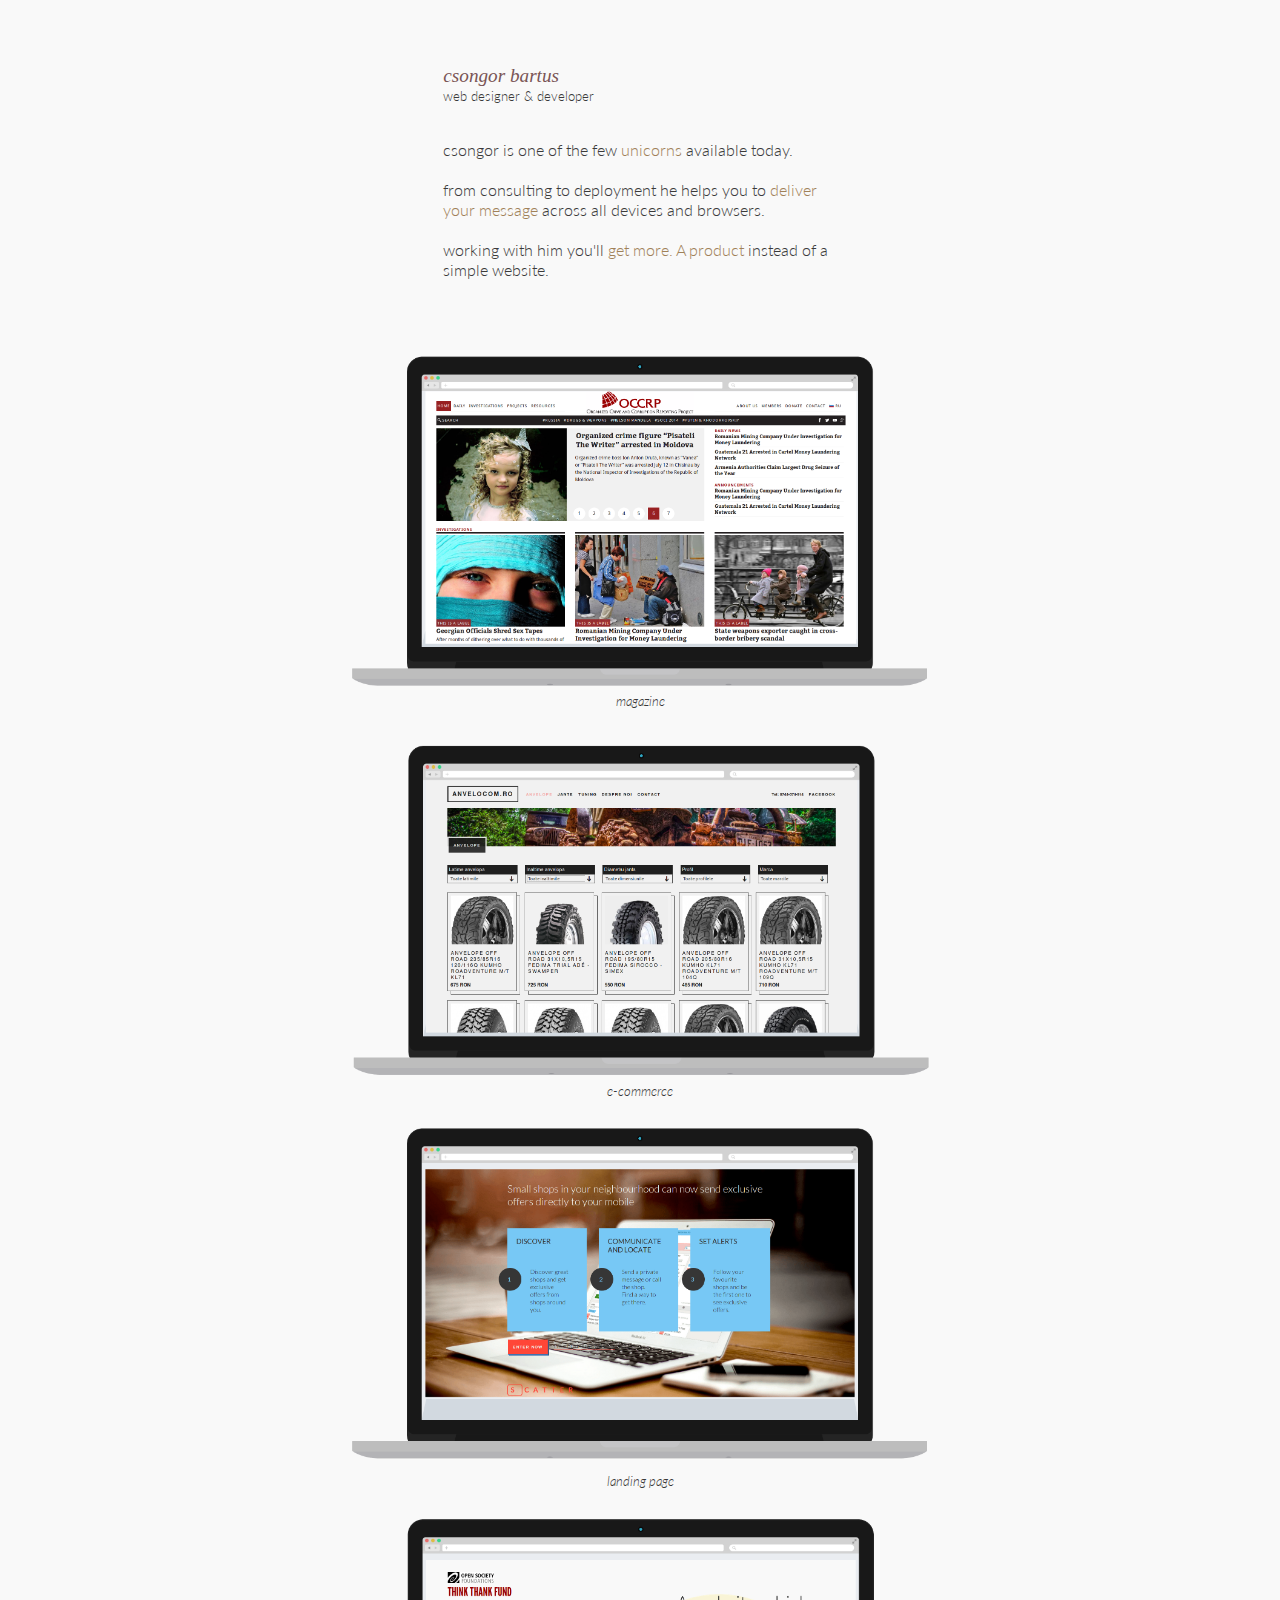
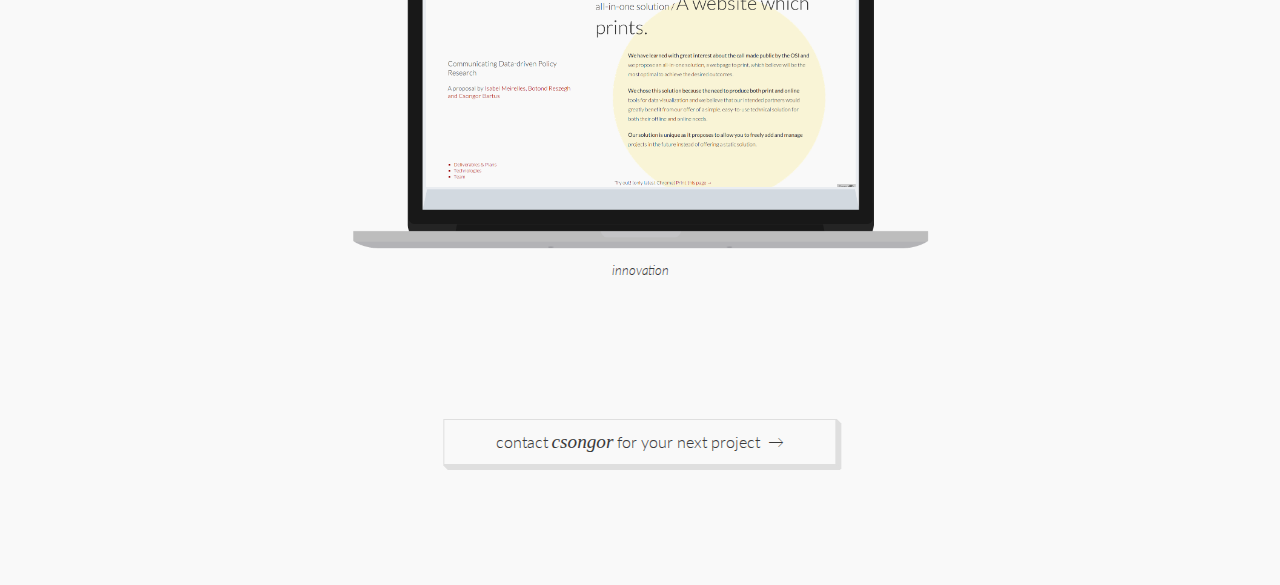
<file: index.html>
<!DOCTYPE html>
<html lang="en">
  <head>
    <meta charset="utf-8" />
  	<meta name="viewport" content="width=device-width, initial-scale=1, maximum-scale=1">
    
    <title>Web Design & Development</title> 
    
    <link href="assets/screen.css" media="screen, projection" rel="stylesheet" type="text/css" />
    <link href="assets/print.css" media="print" rel="stylesheet" type="text/css" />
    <!--[if IE]>
        <link href="assets/ie.css" media="screen, projection" rel="stylesheet" type="text/css" />
    <![endif]-->
    
    <link href='http://fonts.googleapis.com/css?family=Lato:400,400italic,700,300,300italic|Old+Standard+TT:400,400italic,700' rel='stylesheet' type='text/css'>
  </head>
  
  <body class="frontpage">
    <div class="container">
       <header id="header">
        <div class="container">
          <h4>
            <a title="csongor bartus" href="http://metamn.github.io/cs5/">csongor bartus</a>
          </h4>
          
          <p>
            web designer &amp; developer
          </p>
        </div>
      </header>
      
      
      <section id="about">
        <div class="container">
          <aside>
            <h3>About Csongor</h3>
            <p>
              csongor is one of the few <a title="What is an unicorn?" href="smuff.html">unicorns</a> available today. 
            </p>
            
            <p>
              from consulting to deployment he helps you to <a title="Deliver the message" href="message.html">deliver your message</a> across all devices and browsers.
            </p>
            
            <p>
              working with him you'll <a title="Get more" href="{{ site.url }}/more">get more. A product</a> instead of a simple website.
            </p>
          </aside>
        </div>
      </section>
      
      <main id="main">
        <div class="container">
          <article class="occrp">
            <figure>
              <div data-alt="OCCRP" data-picture="">
                <div data-src="assets/images/occrp-logo.png"></div>
                <div data-media="(max-width: 768px)" data-src="assets/images/occrp3.png"></div>
                <noscript>
                  &lt;img src="assets/images/occrp3.png" alt="OCCRP"&gt;
                </noscript>
                <img alt="OCCRP" src="assets/images/occrp-desktop-1.png">
              </div>
              <figcaption>
                OCCRP
              </figcaption>
            </figure>
            
            <h1>
              OCCRP
            </h1>
      
            <div class="category">
              magazine
            </div>
          </article>
          
          <article class="occrp">
            <figure>
              <div data-alt="OCCRP" data-picture="">
                <div data-src="assets/images/occrp-logo.png"></div>
                <div data-media="(max-width: 768px)" data-src="assets/images/occrp3.png"></div>
                <noscript>
                  &lt;img src="assets/images/occrp3.png" alt="OCCRP"&gt;
                </noscript>
                <img alt="OCCRP" src="assets/images/anvelocom-desktop.png">
              </div>
              <figcaption>
                OCCRP
              </figcaption>
            </figure>
            
            <h1>
              OCCRP
            </h1>
      
            <div class="category">
              e-commerce
            </div>
          </article>
          
          <article class="occrp">
            <figure>
              <div data-alt="OCCRP" data-picture="">
                <div data-src="assets/images/occrp-logo.png"></div>
                <div data-media="(max-width: 768px)" data-src="assets/images/occrp3.png"></div>
                <noscript>
                  &lt;img src="assets/images/occrp3.png" alt="OCCRP"&gt;
                </noscript>
                <img alt="OCCRP" src="assets/images/scatter-desktop-1.png">
              </div>
              <figcaption>
                OCCRP
              </figcaption>
            </figure>
            
            <h1>
              OCCRP
            </h1>
      
            <div class="category">
              landing page
            </div>
          </article>
          
          <article class="occrp">
            <figure>
              <div data-alt="OCCRP" data-picture="">
                <div data-src="assets/images/occrp-logo.png"></div>
                <div data-media="(max-width: 768px)" data-src="assets/images/occrp3.png"></div>
                <noscript>
                  &lt;img src="assets/images/occrp3.png" alt="OCCRP"&gt;
                </noscript>
                <img alt="OCCRP" src="assets/images/ttf-desktop-1.png">
              </div>
              <figcaption>
                OCCRP
              </figcaption>
            </figure>
            
            <h1>
              OCCRP
            </h1>
      
            <div class="category">
              innovation
            </div>
          </article>
        </div>
      </main>
      
      
      <footer>
        <div class="container">
          <p>
            <a href="">
              contact <span>csongor</span> for your next project &nbsp;&rarr;
            </a>
          </p>
        </div>
      </footer>
      
    </div>
    
    <!-- jQuery from CDN and local fallback -->
    <script src="assets/jquery-1.10.2.min.js"></script>
    
    <script>
      var elements = '[{"id" : "header", "type" : "text"},{"id" : "footer", "type" : "text"}]';
    </script>
    
    <!-- The grid & gravity point  -->
    <script src="assets/jquery.visual.grid.js"></script>
  </body>
</html>
</file>
<file: assets/screen.css>
/* Welcome to Compass.
 * In this file you should write your main styles. (or centralize your imports)
 * Import this file using the following HTML or equivalent:
 * <link href="/stylesheets/screen.css" media="screen, projection" rel="stylesheet" type="text/css" /> */
/* line 5, ../../../../../var/lib/gems/1.9.1/gems/compass-core-1.0.0.alpha.17/stylesheets/compass/reset/_utilities.scss */
html, body, div, span, applet, object, iframe,
h1, h2, h3, h4, h5, h6, p, blockquote, pre,
a, abbr, acronym, address, big, cite, code,
del, dfn, em, img, ins, kbd, q, s, samp,
small, strike, strong, sub, sup, tt, var,
b, u, i, center,
dl, dt, dd, ol, ul, li,
fieldset, form, label, legend,
table, caption, tbody, tfoot, thead, tr, th, td,
article, aside, canvas, details, embed,
figure, figcaption, footer, header, hgroup,
menu, nav, output, ruby, section, summary,
time, mark, audio, video {
  margin: 0;
  padding: 0;
  border: 0;
  font: inherit;
  font-size: 100%;
  vertical-align: baseline;
}

/* line 22, ../../../../../var/lib/gems/1.9.1/gems/compass-core-1.0.0.alpha.17/stylesheets/compass/reset/_utilities.scss */
html {
  line-height: 1;
}

/* line 24, ../../../../../var/lib/gems/1.9.1/gems/compass-core-1.0.0.alpha.17/stylesheets/compass/reset/_utilities.scss */
ol, ul {
  list-style: none;
}

/* line 26, ../../../../../var/lib/gems/1.9.1/gems/compass-core-1.0.0.alpha.17/stylesheets/compass/reset/_utilities.scss */
table {
  border-collapse: collapse;
  border-spacing: 0;
}

/* line 28, ../../../../../var/lib/gems/1.9.1/gems/compass-core-1.0.0.alpha.17/stylesheets/compass/reset/_utilities.scss */
caption, th, td {
  text-align: left;
  font-weight: normal;
  vertical-align: middle;
}

/* line 30, ../../../../../var/lib/gems/1.9.1/gems/compass-core-1.0.0.alpha.17/stylesheets/compass/reset/_utilities.scss */
q, blockquote {
  quotes: none;
}
/* line 103, ../../../../../var/lib/gems/1.9.1/gems/compass-core-1.0.0.alpha.17/stylesheets/compass/reset/_utilities.scss */
q:before, q:after, blockquote:before, blockquote:after {
  content: "";
  content: none;
}

/* line 32, ../../../../../var/lib/gems/1.9.1/gems/compass-core-1.0.0.alpha.17/stylesheets/compass/reset/_utilities.scss */
a img {
  border: none;
}

/* line 116, ../../../../../var/lib/gems/1.9.1/gems/compass-core-1.0.0.alpha.17/stylesheets/compass/reset/_utilities.scss */
article, aside, details, figcaption, figure, footer, header, hgroup, main, menu, nav, section, summary {
  display: block;
}

/* line 22, grid.scss */
body {
  font-size: 100%;
  line-height: 1.25;
}

@media only screen and (max-width: 47.999em) {
  /* line 54, grid.scss */
  body {
    font-size: 87.5%;
    line-height: 1.25;
  }
}
@media only screen and (min-width: 90.001em) {
  /* line 62, grid.scss */
  body {
    font-size: 150%;
    line-height: 1.25;
  }
}
/* line 79, grid.scss */
img {
  max-width: 100%;
  height: auto;
}

/* line 6, visual-grid.scss */
#gravity .h-vertical, #gravity .h-horizontal, #gravity .h-golden-rectangle {
  position: fixed;
  z-index: 1000;
  opacity: .3;
}
/* line 12, visual-grid.scss */
#gravity .h-vertical {
  left: calc(50% - 1px);
  height: 100%;
  border-left: 1px solid red;
}
/* line 18, visual-grid.scss */
#gravity .h-horizontal {
  top: calc(50% - 1px);
  width: 100%;
  border-bottom: 1px solid red;
}
/* line 24, visual-grid.scss */
#gravity .h-golden-rectangle {
  border: 1px solid green;
  opacity: .8;
}
/* line 29, visual-grid.scss */
#gravity .h-gravity-point {
  position: absolute;
  z-index: 1000;
  opacity: .3;
  display: none;
}
/* line 34, visual-grid.scss */
#gravity .h-gravity-point:after {
  content: '';
  display: block;
  width: 1.25em;
  height: 1.25em;
  background: red;
  position: relative;
  top: -0.625em;
  left: -0.625em;
}
/* line 46, visual-grid.scss */
#gravity .h-gravity-point:last-of-type {
  display: block;
}

/* line 57, visual-grid.scss */
#grid {
  position: absolute;
  top: 0;
  opacity: .1;
  z-index: -1;
}

/* line 64, visual-grid.scss */
#grid .col {
  border-right: 1px solid;
  border-bottom: 1px solid;
  width: calc(5.20833em + 1.25em - 1px);
  height: calc(5em + 1.25em - 1px);
  float: left;
}

/* line 72, visual-grid.scss */
#grid .gutter-right {
  float: right;
  border-left: 1px solid;
  width: calc(1.25em - 1px);
  height: 100%;
}

/* line 79, visual-grid.scss */
#grid .gutter-bottom {
  float: left;
  border-bottom: 1px solid;
  height: calc(1.25em - 1px);
  width: 100%;
}

/* line 15, typography.scss */
body {
  font-family: 'Lato', sans-serif;
  font-weight: 300;
}
/* line 19, typography.scss */
body p + p, body p + figure, body ol + figure, body figure + p {
  margin-top: 1.25em;
}
/* line 23, typography.scss */
body figure + figure {
  margin-top: 2.5em;
}
/* line 27, typography.scss */
body figure a:hover {
  border: none !important;
}
/* line 31, typography.scss */
body figcaption {
  text-align: center;
  font-style: italic;
  font-size: smaller;
}
/* line 35, typography.scss */
body ol {
  list-style-type: decimal;
}
/* line 39, typography.scss */
body .separator {
  width: 100%;
  float: left;
  margin-bottom: 1.25em;
}

/* line 50, typography.scss */
h1, h2, h3, h4 {
  font-family: 'Old Standard TT', serif;
  font-size: larger;
}

/* line 56, typography.scss */
h4 {
  margin-top: 1.25em;
}

/* line 60, typography.scss */
h3 {
  margin-top: 2.5em;
  margin-bottom: 1.25em;
}

/* line 65, typography.scss */
h2 {
  margin-top: 3.75em;
  margin-bottom: 2.5em;
}

/* line 70, typography.scss */
h1 {
  margin-top: 3.75em;
  margin-bottom: 2.5em;
  font-weight: bold;
}

/* line 17, screen.scss */
html body {
  color: #3a3a3a;
  background: #f9f9f9;
}
/* line 16, colors.scss */
html body a {
  color: #a08158;
  background: #f9f9f9;
  text-decoration: none;
}
/* line 20, colors.scss */
html body a:hover {
  border-bottom: 1px solid;
}
/* line 21, screen.scss */
html body #grid {
  display: none;
}
/* line 24, screen.scss */
html body #gravity {
  display: none;
}
/* line 28, screen.scss */
html body .container {
  position: relative;
  left: 50%;
  -moz-transform: translateX(-50%);
  -ms-transform: translateX(-50%);
  -o-transform: translateX(-50%);
  -webkit-transform: translateX(-50%);
  transform: translateX(-50%);
  padding: 1.25em;
}
/* line 32, screen.scss */
html body .container header .container, html body .container #about .container, html body .container footer .container {
  max-width: 24.58333em;
}
/* line 37, screen.scss */
html body .container header {
  height: 6.25em;
}
/* line 16, colors.scss */
html body .container header a {
  color: #795555;
  background: #f9f9f9;
  text-decoration: none;
}
/* line 20, colors.scss */
html body .container header a:hover {
  border-bottom: 1px solid;
}
/* line 41, screen.scss */
html body .container header h4 {
  font-style: italic;
  font-family: 'Old Standard TT', serif;
}
/* line 45, screen.scss */
html body .container header p {
  font-size: smaller;
}
/* line 50, screen.scss */
html body .container #about {
  height: 12.5em;
}
/* line 53, screen.scss */
html body .container #about h3 {
  display: none;
}
/* line 59, screen.scss */
html body .container footer .container {
  margin: 5em 0;
}
/* line 62, screen.scss */
html body .container footer .container p {
  text-align: center;
  border: 1px solid #dfdfdf;
  padding: 0.625em 1.25em;
  box-shadow: 1px 0 #dfdfdf, 0 1px #dfdfdf, 2px 1px #dfdfdf, 1px 2px #dfdfdf, 3px 2px #dfdfdf, 2px 3px #dfdfdf, 4px 3px #dfdfdf, 3px 4px #dfdfdf, 5px 4px #dfdfdf, 4px 5px #dfdfdf;
}
/* line 16, colors.scss */
html body .container footer .container p a {
  color: #3a3a3a;
  background: #f9f9f9;
  text-decoration: none;
}
/* line 20, colors.scss */
html body .container footer .container p a:hover {
  border-bottom: 1px solid;
}
/* line 71, screen.scss */
html body .container footer .container p span {
  font-style: italic;
  font-family: 'Old Standard TT', serif;
  font-size: larger;
}
/* line 82, screen.scss */
html body.frontpage main .container {
  max-width: 36.875em;
}
@media only screen and (max-width: 47.999em) {
  /* line 82, screen.scss */
  html body.frontpage main .container {
    margin-top: 5em;
  }
}
/* line 89, screen.scss */
html body.frontpage main .container article {
  margin-bottom: 1.25em;
}
/* line 92, screen.scss */
html body.frontpage main .container article h1, html body.frontpage main .container article figcaption {
  display: none;
}
/* line 96, screen.scss */
html body.frontpage main .container article .category {
  text-align: center;
  font-style: italic;
  font-size: smaller;
}
/* line 108, screen.scss */
html body.article header .container, html body.portfolio header .container {
  max-width: 36.875em;
}
/* line 113, screen.scss */
html body.article main .container, html body.portfolio main .container {
  max-width: 36.875em;
  border-bottom: 1px solid #dfdfdf;
  padding-bottom: 5em;
  margin-bottom: 5em;
}
/* line 125, screen.scss */
html body.portfolio main figure {
  margin-bottom: 1.25em;
}
/* line 128, screen.scss */
html body.portfolio main figure figcaption {
  text-align: left;
}
</file>
<file: assets/print.css>
/* Welcome to Compass. Use this file to define print styles.
 * Import this file using the following HTML or equivalent:
 * <link href="/stylesheets/print.css" media="print" rel="stylesheet" type="text/css" /> */
</file>
<file: assets/ie.css>
/* Welcome to Compass. Use this file to write IE specific override styles.
 * Import this file using the following HTML or equivalent:
 * <!--[if IE]>
 *   <link href="/stylesheets/ie.css" media="screen, projection" rel="stylesheet" type="text/css" />
 * <![endif]--> */
</file>
